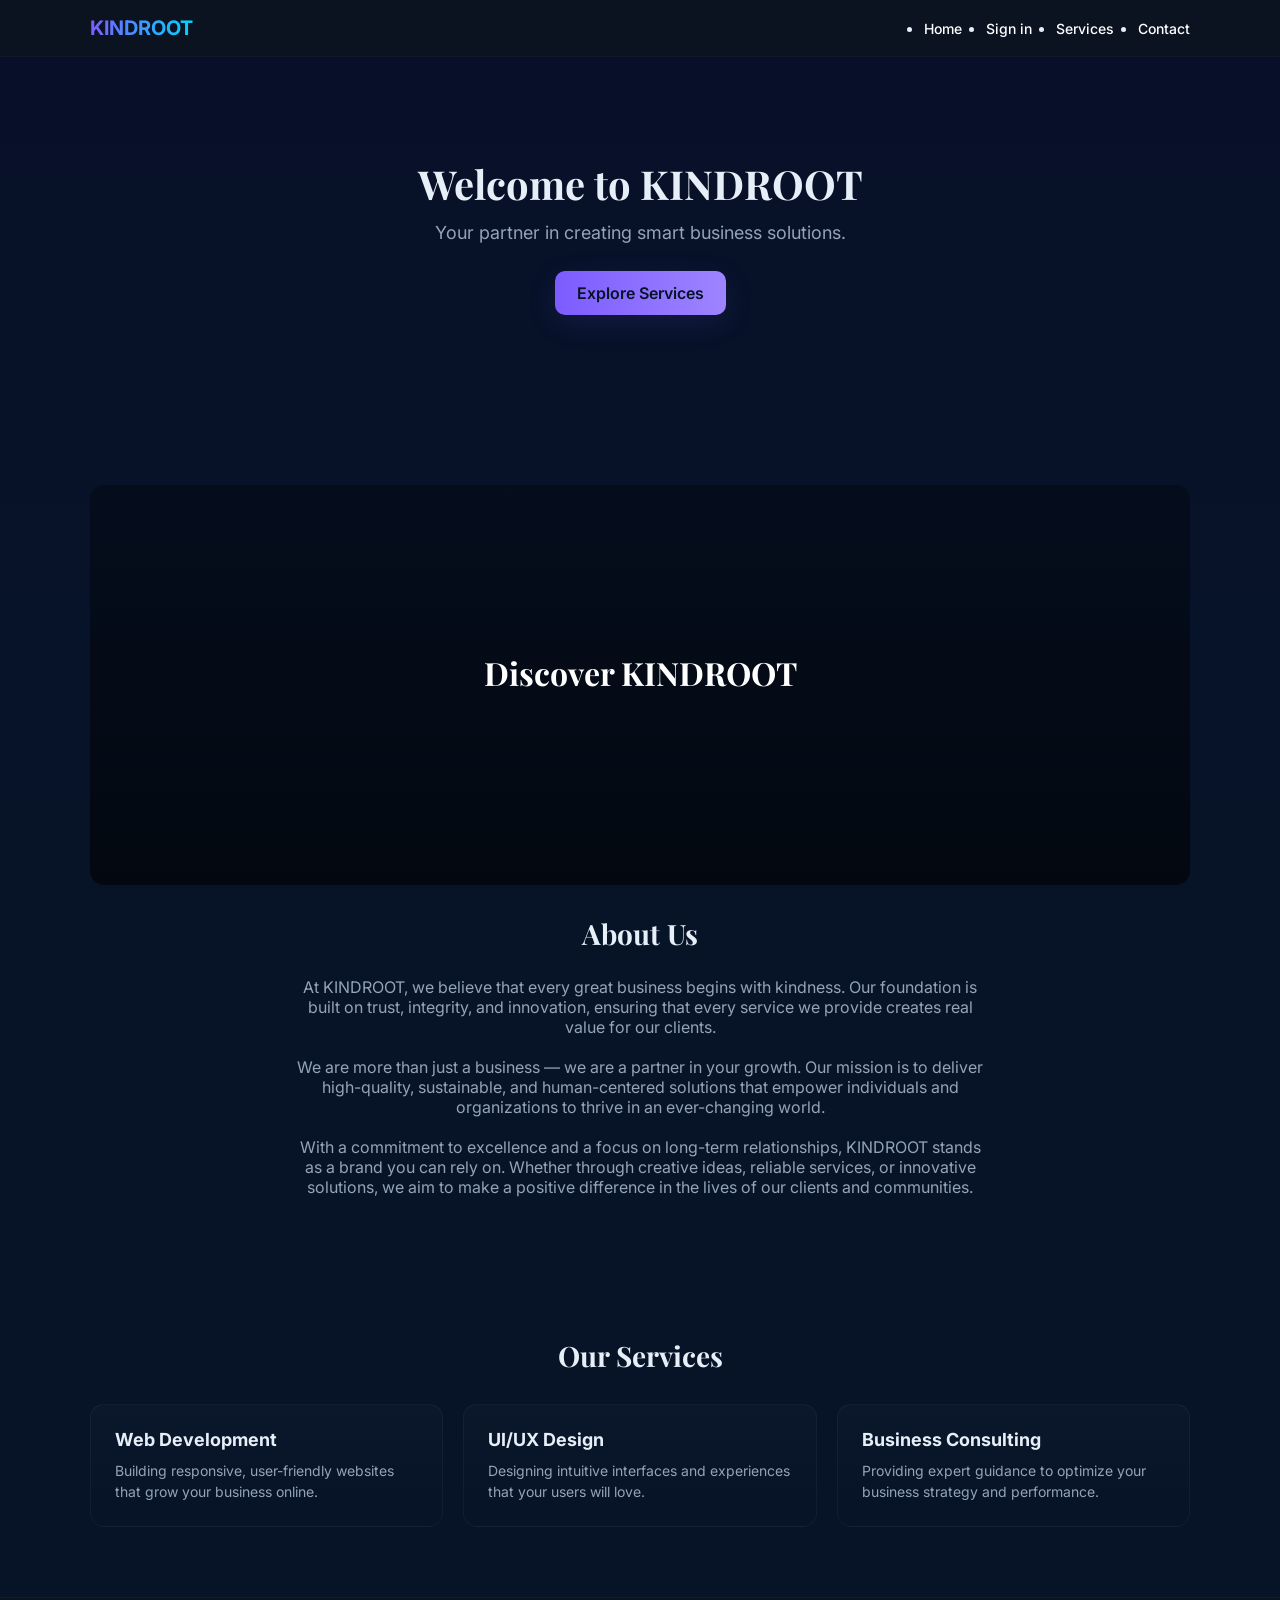
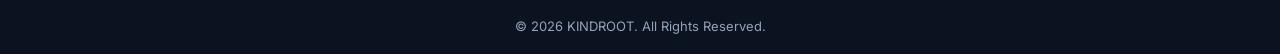
<file: index.html>
<!doctype html>
<html lang="en">
<head>
  <meta charset="utf-8" />
  <meta name="viewport" content="width=device-width, initial-scale=1" />
  <title>KINDROOT — Professional Business Website</title>
  <link rel="preconnect" href="https://fonts.googleapis.com">
  <link rel="preconnect" href="https://fonts.gstatic.com" crossorigin>
  <link href="https://fonts.googleapis.com/css2?family=Inter:wght@300;400;600;700&family=Playfair+Display:wght@600&display=swap" rel="stylesheet">
  <style>
    :root{
      --bg: #0f1724;
      --card: #0b1220;
      --muted: #94a3b8;
      --accent: #7c5cff;
      --accent-2: #00d4ff;
      --glass: rgba(255,255,255,0.04);
      --radius: 14px;
      --maxw: 1100px;
      --glass-2: rgba(255,255,255,0.03);
    }
    *{box-sizing:border-box;margin:0;padding:0}
    body{
      font-family:'Inter',system-ui;
      background:linear-gradient(180deg,#071028 0%,#071428 50%),radial-gradient(800px 400px at 10% 10%,rgba(124,92,255,0.08),transparent 10%);
      color:#e6eef8;
      -webkit-font-smoothing:antialiased;
      padding:0;
      min-height:100vh;
      display:flex;
      flex-direction:column;
    }
    a{text-decoration:none;color:inherit}

    /* Navbar */
    header{
      background:var(--card);
      padding:16px 28px;
      position:sticky;top:0;z-index:10;
      border-bottom:1px solid var(--glass-2);
    }
    .navbar{max-width:var(--maxw);margin:0 auto;display:flex;justify-content:space-between;align-items:center}
    .logo{font-weight:700;font-size:20px;background:linear-gradient(90deg,var(--accent),var(--accent-2));-webkit-background-clip:text;-webkit-text-fill-color:transparent}
    .nav-links{display:flex;gap:24px}
    .nav-links a{color:#fff;font-weight:500;font-size:14px;transition:color .3s}
    .nav-links a:hover{color:var(--accent-2)}
    .burger{display:none;flex-direction:column;gap:5px;cursor:pointer}
    .burger div{width:24px;height:2px;background:#fff}

    /* Hero */
    .hero-section{
      text-align:center;
      padding:100px 20px;
    }
    .hero-section h1{font-family:'Playfair Display';font-size:40px;margin-bottom:12px}
    .hero-section p{color:var(--muted);font-size:18px;margin-bottom:28px}
    .btn{display:inline-block;padding:12px 22px;border-radius:10px;font-weight:600;background:linear-gradient(90deg,var(--accent),#9e84ff);color:#071428;box-shadow:0 8px 30px rgba(124,92,255,0.12);transition:transform .2s}
    .btn:hover{transform:translateY(-2px);}

    /* Sections */
    .section{padding:70px 20px}
    .container{max-width:var(--maxw);margin:0 auto}
    h2{text-align:center;font-size:28px;font-family:'Playfair Display';margin-bottom:25px}

    /* Services */
    .service-cards{display:grid;grid-template-columns:repeat(auto-fit,minmax(250px,1fr));gap:20px;margin-top:30px}
    .card{
      background:linear-gradient(180deg,rgba(255,255,255,0.02),transparent);
      border:1px solid var(--glass);
      border-radius:var(--radius);
      padding:24px;
      transition:.3s;
    }
    .card:hover{transform:translateY(-6px);box-shadow:0 20px 40px rgba(3,6,20,0.5)}
    .card h3{font-size:18px;margin-bottom:10px}
    .card p{color:var(--muted);font-size:14px;line-height:1.5}

    /* Footer */
    footer{background:var(--card);padding:20px;text-align:center;font-size:13px;color:var(--muted);border-top:1px solid var(--glass)}

    /* Responsive */
    @media(max-width:768px){
      .nav-links{display:none;position:absolute;top:60px;right:28px;background:var(--card);flex-direction:column;gap:16px;padding:20px;border-radius:10px}
      .nav-links.active{display:flex}
      .burger{display:flex}
    }
  </style>
</head>
<body>

<header>
  <nav class="navbar">
    <div class="logo">KINDROOT</div>
    <ul class="nav-links">
      <li><a href="index.html">Home</a></li>
      <li><a href="sign in .html">Sign in</a></li>
      <li><a href="services.html">Services</a></li>
      <li><a href="contact.html">Contact</a></li>
    </ul>
    <div class="burger" onclick="toggleMenu()">
      <div></div><div></div><div></div>
    </div>
  </nav>
</header>

<section id="home" class="hero-section">
  <div class="hero-content">
    <h1>Welcome to KINDROOT</h1>
    <p>Your partner in creating smart business solutions.</p>
    <a href="#services" class="btn">Explore Services</a>
  </div>
</section>

<section id="about" class="section">
  <div class="container">
    <!-- Video wrapper -->
    <div style="position:relative;overflow:hidden;border-radius:14px;margin-bottom:30px;">
      <video autoplay muted loop playsinline 
        style="width:100%;height:auto;display:block;border-radius:14px;object-fit:cover;max-height:400px;">
        <source src="1.mp4" type="video/mp4">
        Your browser does not support the video tag.
      </video>
      <!-- Overlay -->
      <div style="position:absolute;top:0;left:0;width:100%;height:100%;
                  background:linear-gradient(180deg,rgba(0,0,0,0.3),rgba(0,0,0,0.6));
                  display:flex;align-items:center;justify-content:center;">
        <h2 style="color:#fff;font-family:'Playfair Display';font-size:32px;text-align:center;">
          Discover KINDROOT
        </h2>
      </div>
    </div>

    <!-- Existing About text -->
    <h2>About Us</h2>
    <p style="text-align:center;max-width:700px;margin:0 auto;color:var(--muted)">
      At KINDROOT, we believe that every great business begins with kindness. Our foundation is built on trust, integrity, and innovation, ensuring that every service we provide creates real value for our clients.
      <br><br>
      We are more than just a business — we are a partner in your growth. Our mission is to deliver high-quality, sustainable, and human-centered solutions that empower individuals and organizations to thrive in an ever-changing world.
      <br><br>
      With a commitment to excellence and a focus on long-term relationships, KINDROOT stands as a brand you can rely on. Whether through creative ideas, reliable services, or innovative solutions, we aim to make a positive difference in the lives of our clients and communities.
    </p>
  </div>
</section>

<section id="services" class="section">
  <div class="container">
    <h2>Our Services</h2>
    <div class="service-cards">
      <div class="card">
        <h3>Web Development</h3>
        <p>Building responsive, user-friendly websites that grow your business online.</p>
      </div>
      <div class="card">
        <h3>UI/UX Design</h3>
        <p>Designing intuitive interfaces and experiences that your users will love.</p>
      </div>
      <div class="card">
        <h3>Business Consulting</h3>
        <p>Providing expert guidance to optimize your business strategy and performance.</p>
      </div>
    </div>
  </div>
</section>

<footer>
  © <span id="year"></span> KINDROOT. All Rights Reserved.
</footer>

<script>
  function toggleMenu(){
    document.querySelector(".nav-links").classList.toggle("active");
  }
  document.getElementById("year").textContent=new Date().getFullYear();
</script>

</body>
</html>
</file>
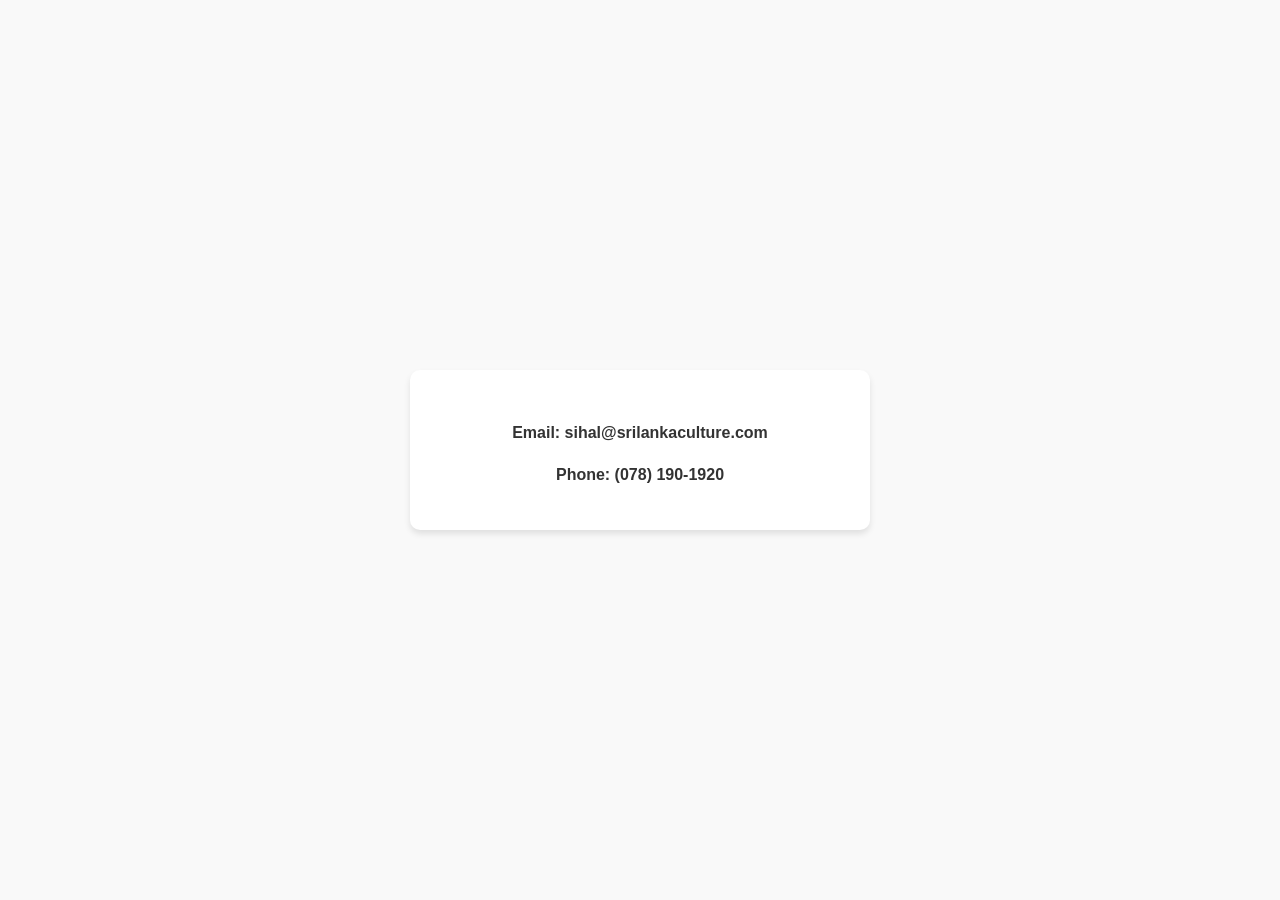
<file: contact.html>
<!DOCTYPE html>
<html lang="en">
<head>
    <meta charset="UTF-8">
    <meta name="viewport" content="width=device-width, initial-scale=1.0">
    <title>Contact</title>
    <style>
        body {
            font-family: Arial, sans-serif;
            background-color: #f9f9f9;
            display: flex;
            justify-content: center;
            align-items: center;
            height: 100vh;
            margin: 0;
        }
        .signin-container {
            background: #fff;
            padding: 30px;
            border-radius: 10px;
            box-shadow: 0 4px 6px rgba(0, 0, 0, 0.1);
            width: 400px;
            text-align: center;
        }
        h4 {
            font-size: 18px;
            margin-bottom: 15px;
        }
        p {
            font-size: 16px;
            color: #555;
        }
        b {
            color: #333;
        }
    </style>
</head>
<body>
    <div class="signin-container">
        <h4><p><b>Email: sihal@srilankaculture.com</b></p></h4>
        <h4><p><b>Phone: (078) 190-1920</b></p></h4>
    </div>
</body>
</html>
</file>
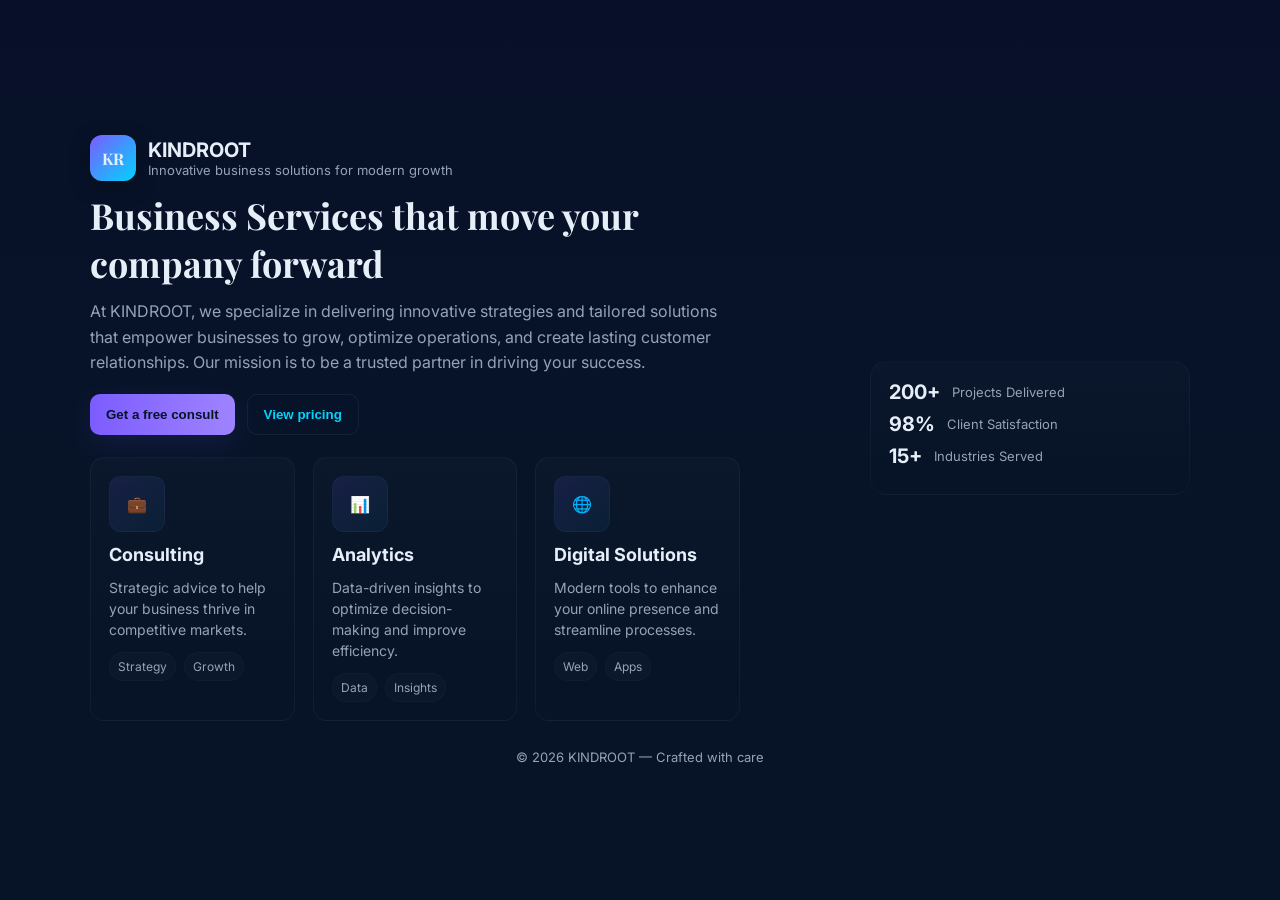
<file: Services.html>
<!doctype html>
<html lang="en">
<head>
  <meta charset="utf-8" />
  <meta name="viewport" content="width=device-width, initial-scale=1" />
  <title>Business Services — KINDROOT</title>
  <link rel="preconnect" href="https://fonts.googleapis.com">
  <link rel="preconnect" href="https://fonts.gstatic.com" crossorigin>
  <link href="https://fonts.googleapis.com/css2?family=Inter:wght@300;400;600;700&family=Playfair+Display:wght@600&display=swap" rel="stylesheet">
  <style>
    :root{
      --bg: #0f1724;
      --card: #0b1220;
      --muted: #94a3b8;
      --accent: #7c5cff;
      --accent-2: #00d4ff;
      --glass: rgba(255,255,255,0.04);
      --radius: 14px;
      --maxw: 1100px;
      --glass-2: rgba(255,255,255,0.03);
    }
    *{box-sizing:border-box}
    html,body{height:100%}
    body{
      margin:0;
      font-family: 'Inter', system-ui, -apple-system, 'Segoe UI', Roboto, 'Helvetica Neue', Arial;
      background: linear-gradient(180deg, #071028 0%, #071428 50%), radial-gradient(800px 400px at 10% 10%, rgba(124,92,255,0.08), transparent 10%);
      color:#e6eef8;
      -webkit-font-smoothing:antialiased;
      -moz-osx-font-smoothing:grayscale;
      padding:48px 24px;
      display:flex;
      align-items:center;
      justify-content:center;
    }
    .container{width:100%;max-width:var(--maxw);margin:0 auto;}
    header.hero{display:flex;gap:28px;align-items:center;justify-content:space-between;margin-bottom:28px;}
    .hero-left{max-width:650px;}
    .brand{display:flex;align-items:center;gap:12px;margin-bottom:10px}
    .logo{
      width:46px;height:46px;border-radius:12px;
      background:linear-gradient(135deg,var(--accent),var(--accent-2));
      display:flex;align-items:center;justify-content:center;
      font-weight:700;font-family:'Playfair Display';
      box-shadow:0 6px 18px rgba(12,14,20,0.6);
    }
    .brand h1{font-size:20px;margin:0}
    h2.title{font-family:'Playfair Display';font-size:36px;margin:8px 0 12px;}
    p.lead{color:var(--muted);margin:0 0 18px;line-height:1.6}
    .actions{display:flex;gap:12px}
    .btn{border:0;padding:12px 16px;border-radius:10px;cursor:pointer;font-weight:600;
      background:linear-gradient(90deg,var(--accent),#9e84ff);color:#071428;
      box-shadow:0 8px 30px rgba(124,92,255,0.12);}
    .btn.outline{background:transparent;color:var(--accent-2);
      border:1px solid rgba(255,255,255,0.06);box-shadow:none}
    .hero-right{
      flex:0 0 320px;
      background:linear-gradient(180deg, rgba(255,255,255,0.02), transparent);
      padding:18px;border-radius:16px;backdrop-filter: blur(6px);border:1px solid var(--glass-2);
    }
    .stat{display:flex;gap:12px;align-items:center;margin-bottom:8px}
    .stat strong{font-size:20px}
    .stat span{color:var(--muted);font-size:13px}
    .services{display:grid;grid-template-columns:repeat(3,1fr);gap:18px;margin-top:18px;}
    .card{
      background:linear-gradient(180deg, rgba(255,255,255,0.02), transparent);
      border-radius:var(--radius);padding:18px;border:1px solid var(--glass);
      transition:transform .28s cubic-bezier(.18,.9,.32,1), box-shadow .28s;
      cursor:default;min-height:150px;display:flex;flex-direction:column;gap:12px;
    }
    .card:hover{transform:translateY(-8px);box-shadow:0 30px 60px rgba(3,6,20,0.6)}
    .card .icon{width:56px;height:56px;border-radius:12px;display:flex;align-items:center;justify-content:center;font-weight:700;
      background:linear-gradient(135deg, rgba(124,92,255,0.12), rgba(0,212,255,0.05));border:1px solid rgba(255,255,255,0.03)}
    .card h3{margin:0;font-size:18px}
    .card p{margin:0;color:var(--muted);font-size:14px;line-height:1.5}
    .tags{display:flex;gap:8px;flex-wrap:wrap}
    .tag{font-size:12px;padding:6px 8px;background:rgba(255,255,255,0.02);
      border-radius:999px;border:1px solid rgba(255,255,255,0.02);color:var(--muted)}
    footer{margin-top:28px;color:var(--muted);text-align:center;font-size:13px}
    @media (max-width:980px){
      .services{grid-template-columns:repeat(2,1fr)}
      .hero{flex-direction:column;align-items:stretch}
      .hero-right{order:2}
    }
    @media (max-width:620px){
      .services{grid-template-columns:1fr}
      .brand h1{font-size:16px}
      h2.title{font-size:26px}
      .hero-right{flex:unset}
    }
  </style>
</head>
<body>
  <div class="container">
    <header class="hero">
      <div class="hero-left">
        <div class="brand">
          <div class="logo">KR</div>
          <div>
            <h1>KINDROOT</h1>
            <div style="font-size:13px;color:var(--muted)">Innovative business solutions for modern growth</div>
          </div>
        </div>

        <h2 class="title">Business Services that move your company forward</h2>
        <p class="lead">At KINDROOT, we specialize in delivering innovative strategies and tailored solutions that empower businesses to grow, optimize operations, and create lasting customer relationships. Our mission is to be a trusted partner in driving your success.</p>

        <div class="actions">
          <button class="btn">Get a free consult</button>
          <button class="btn outline">View pricing</button>
        </div>

        <div class="services" style="margin-top:22px">
          <div class="card">
            <div class="icon">💼</div>
            <h3>Consulting</h3>
            <p>Strategic advice to help your business thrive in competitive markets.</p>
            <div class="tags">
              <span class="tag">Strategy</span>
              <span class="tag">Growth</span>
            </div>
          </div>
          <div class="card">
            <div class="icon">📊</div>
            <h3>Analytics</h3>
            <p>Data-driven insights to optimize decision-making and improve efficiency.</p>
            <div class="tags">
              <span class="tag">Data</span>
              <span class="tag">Insights</span>
            </div>
          </div>
          <div class="card">
            <div class="icon">🌐</div>
            <h3>Digital Solutions</h3>
            <p>Modern tools to enhance your online presence and streamline processes.</p>
            <div class="tags">
              <span class="tag">Web</span>
              <span class="tag">Apps</span>
            </div>
          </div>
        </div>
      </div>

      <aside class="hero-right">
        <div class="stat">
          <strong>200+</strong>
          <span>Projects Delivered</span>
        </div>
        <div class="stat">
          <strong>98%</strong>
          <span>Client Satisfaction</span>
        </div>
        <div class="stat">
          <strong>15+</strong>
          <span>Industries Served</span>
        </div>
      </aside>
    </header>

    <footer>
      © <span id="year"></span> KINDROOT — Crafted with care
    </footer>
  </div>

  <script>
    document.getElementById('year').textContent = new Date().getFullYear();
  </script>
</body>
</html>
</file>
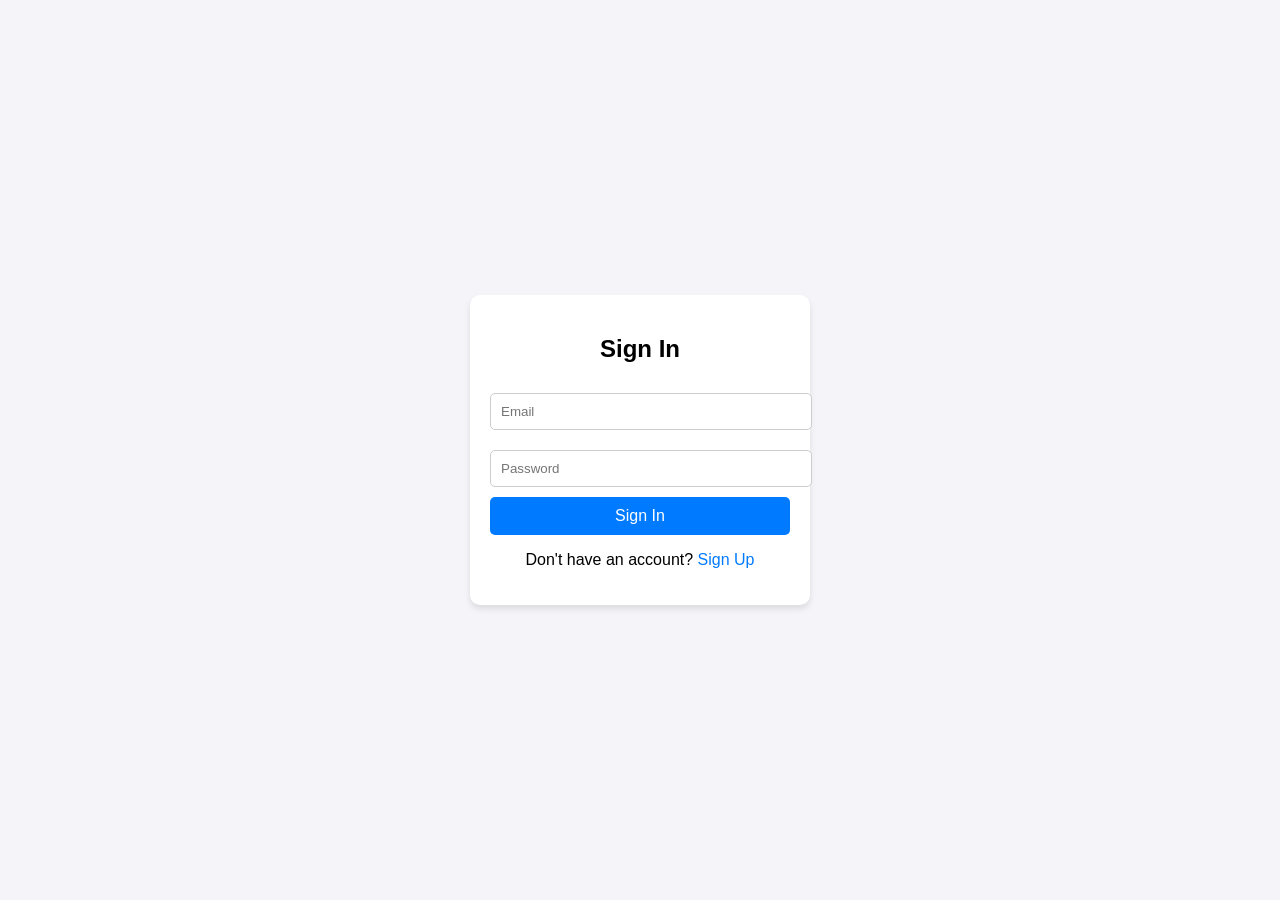
<file: sign in .html>
<!DOCTYPE html>
<html lang="en">
<head>
    <meta charset="UTF-8">
    <meta name="viewport" content="width=device-width, initial-scale=1.0">
    <title>Sign In</title>
    <style>
        body {
            font-family: Arial, sans-serif;
            background-color: #f4f4f9;
            display: flex;
            justify-content: center;
            align-items: center;
            height: 100vh;
            margin: 0;
        }
        .signin-container {
            background: #fff;
            padding: 20px;
            border-radius: 10px;
            box-shadow: 0 4px 6px rgba(0, 0, 0, 0.1);
            width: 300px;
        }
        h2 {
            text-align: center;
            margin-bottom: 20px;
        }
        input[type="email"],
        input[type="password"] {
            width: 100%;
            padding: 10px;
            margin: 10px 0;
            border: 1px solid #ccc;
            border-radius: 5px;
        }
        button {
            width: 100%;
            padding: 10px;
            background: #007bff;
            color: white;
            border: none;
            border-radius: 5px;
            cursor: pointer;
            font-size: 16px;
        }
        button:hover {
            background: #0056b3;
        }
        .link {
            text-align: center;
            margin-top: 10px;
        }
        .link a {
            color: #007bff;
            text-decoration: none;
        }
        .link a:hover {
            text-decoration: underline;
        }
    </style>
</head>
<body>
    <div class="signin-container">
        <h2>Sign In</h2>
        <form>
            <input type="email" placeholder="Email" required>
            <input type="password" placeholder="Password" required>
            <button type="submit">Sign In</button>
        </form>
        <div class="link">
            <p>Don't have an account? <a href="#">Sign Up</a></p>
        </div>
    </div>
</body>
</html>
</file>
